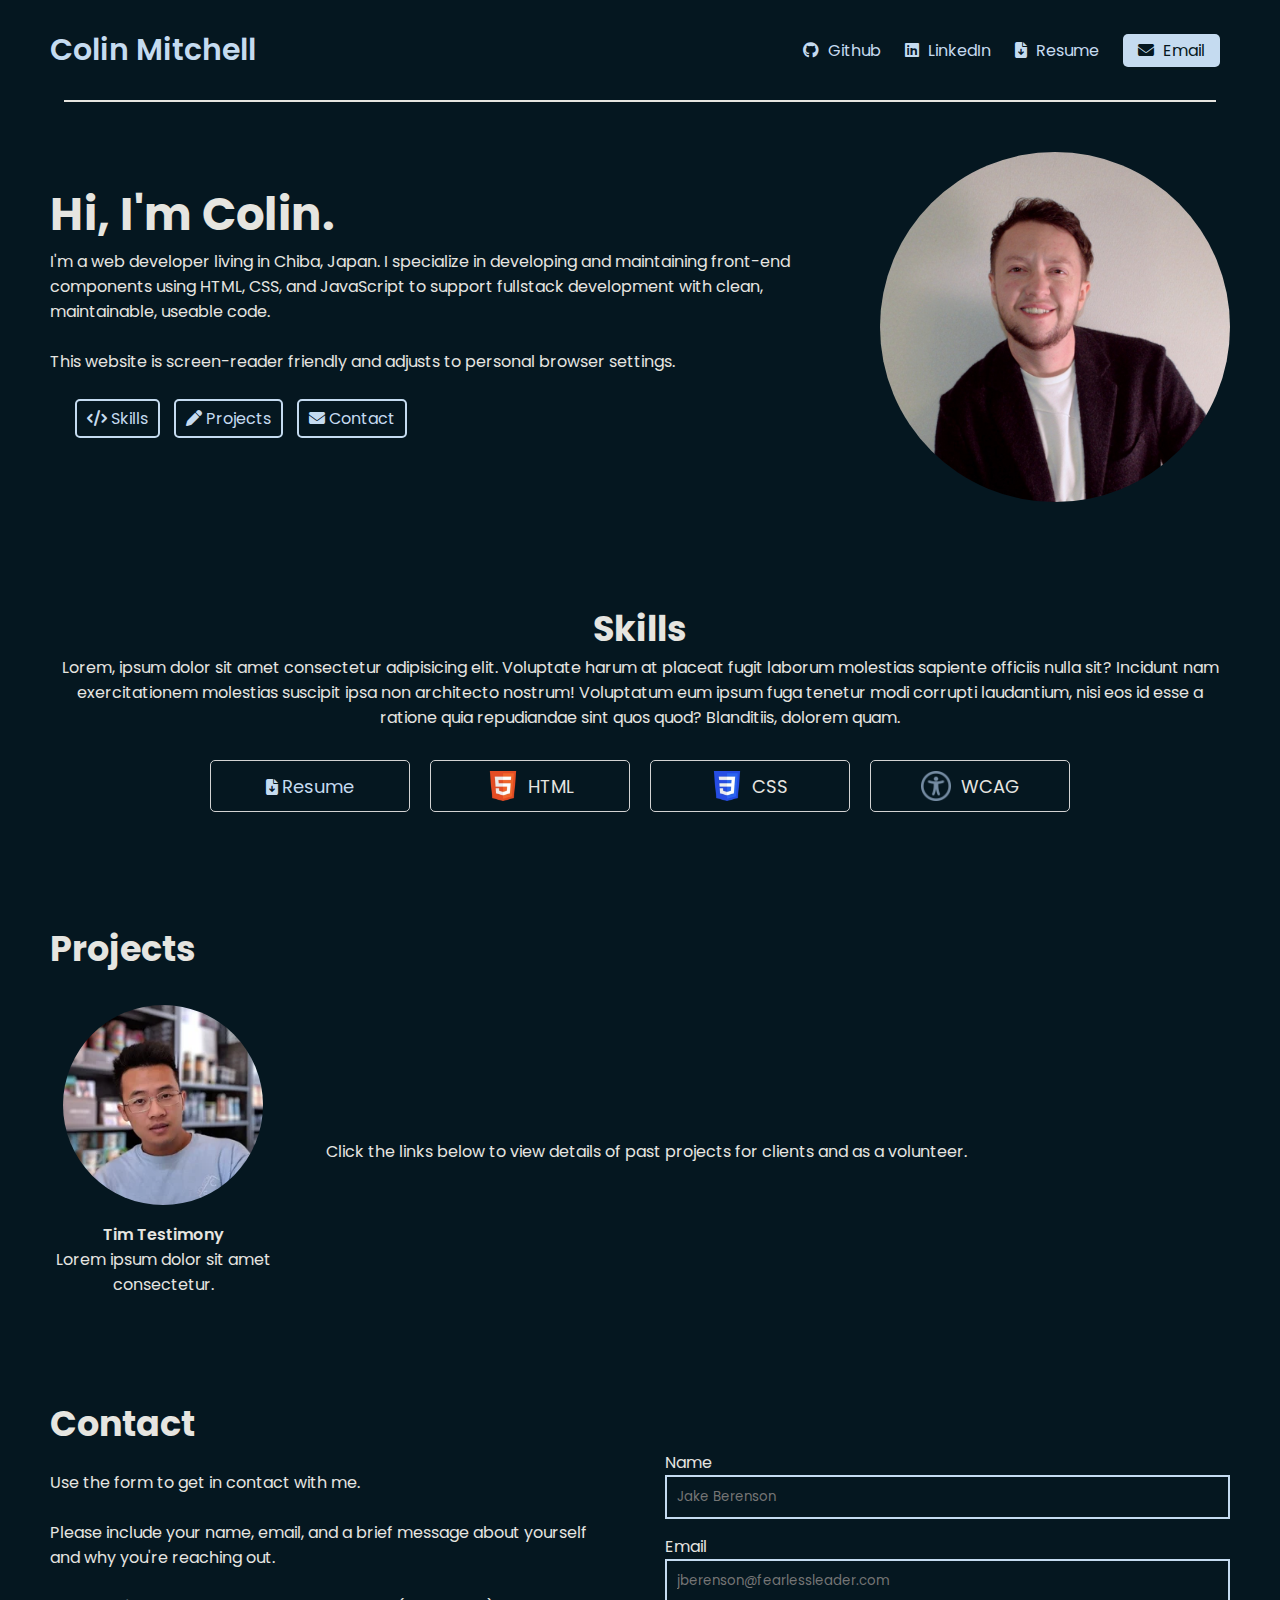
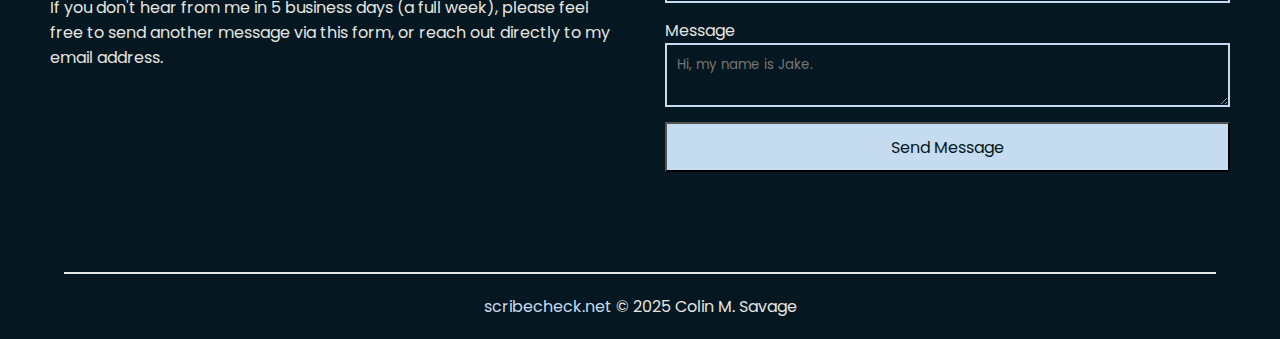
<file: index.html>
<!DOCTYPE html>
<html lang="en">
<head>
    <meta charset="UTF-8">
    <meta http-equiv="X-UA-Compatible" content="IE=edge">
    <meta name="viewport" content="width=device-width, initial-scale=1.0">
    <link rel="stylesheet" href="styles.css">
<!-- FONTS -->
<link rel="preconnect" href="https://fonts.googleapis.com">
<link rel="preconnect" href="https://fonts.gstatic.com" crossorigin>
<link href="https://fonts.googleapis.com/css2?family=Poppins:wght@400;600&display=swap" rel="stylesheet">

<!-- CDN -->
<link rel="stylesheet" href="https://cdnjs.cloudflare.com/ajax/libs/font-awesome/6.7.2/css/all.min.css" integrity="sha512-Evv84Mr4kqVGRNSgIGL/F/aIDqQb7xQ2vcrdIwxfjThSH8CSR7PBEakCr51Ck+w+/U6swU2Im1vVX0SVk9ABhg==" crossorigin="anonymous" referrerpolicy="no-referrer" />    

<title>Colin Mitchell Portfolio</title>
</head>
<body>
<!-- NAVBAR -->
 <nav>
    <div class="left">
        <a href="/">Colin Mitchell</a>
    </div>
    <div class="right">
        <a href="http://github.com" target="_blank" rel="noopener no-referrer">
            <i class="fa-brands fa-github"></i>
            <span>Github</span>
        </a>

        <a href="https://www.linkedin.com/in/colinmsavage/" target="_blank" rel="noopener no-referrer">
            <i class="fa-brands fa-linkedin"></i>
            <span>LinkedIn</span>
        </a>

        <a href="files/Colin_SAVAGE_resume_2025.pdf" target="_blank" rel="noopener no-referrer">
            <i class="fa-solid fa-file-arrow-down"></i>
            <span>Resume</span>
        </a>

        <a href="mailto:cmsavage@scribecheck.net">
            <i class="fa-solid fa-envelope"></i>
            <span>Email</span>
        </a>
    </div>
 </nav>
<hr/>
 <main>
    <!-- SECTION 1: HERO -->
     <section class="hero-section">
        <div class="text">
            <h2>Hi, I'm Colin.</h2>
            <p>I'm a web developer living in Chiba, Japan. I specialize in developing and maintaining front-end components using HTML, CSS, and JavaScript to support fullstack development with clean, maintainable, useable code.
            <br />
            <br />
            This website is screen-reader friendly and adjusts to personal browser settings. 
            </p>
            <div class="links">
                <a href="#skills">
                    <i class="fa-solid fa-code"></i>
                    <span>Skills</span>
                </a>

                <a href="#projects">
                    <i class="fa-solid fa-pen"></i>
                    <span>Projects</span>
                </a>

                <a href="#contact">
                    <i class="fa-solid fa-envelope"></i>
                    <span>Contact</span>
                </a>
            </div>
        </div>

        <div class="headshot">
            <img src="images/hero-headshot.jpg" alt="Colin Savage headshot in a circle.">

        </div>
     </section>

    <!-- SECTION 2: SKILLS -->
     <section id="skills" class="skills-section">
        <h2>Skills</h2>
        <div class="text">Lorem, ipsum dolor sit amet consectetur adipisicing elit. Voluptate harum at placeat fugit laborum molestias sapiente officiis nulla sit? Incidunt nam exercitationem molestias suscipit ipsa non architecto nostrum! Voluptatum eum ipsum fuga tenetur modi corrupti laudantium, nisi eos id esse a ratione quia repudiandae sint quos quod? Blanditiis, dolorem quam.
        </div>
        <div class="cells">
            <div class="cell">
                <a href="files/Colin_SAVAGE_resume_2025.pdf" target="_blank">
                <i class="fa-solid fa-file-arrow-down"></i>
                <span>Resume</span>
                </a>
            </div>
         
            <div class="cell">
                <img src="images/html-logo.webp" alt="HTML logo.">
                <span>HTML</span>
            </div>

              <div class="cell">
                <img src="images/css-logo.webp" alt="CSS logo.">
                <span>CSS</span>
              </div>            

            <div class="cell">
                <img src="images/univ_access-logo.webp" alt="Universal access logo, a human icon in a closed circle.">
                <span>WCAG</span>
            </div>
       <!--  
            <div class="cell">
                <img src="images/javascript-logo.webp" alt="JavaScript logo">
                <span>JavaScript</span>
            </div>

            <div class="cell">
                <img src="images/node-logo.webp" alt="Node.js logo">
                <span>Node.js</span>
            </div>

            <div class="cell">
                <img src="images/react-logo.webp" alt="React logo">
                <span>React</span>
            </div>
-->
        </div>
     </section>

    <!-- SECTION 3: PROJECTS -->
     <section id="projects" class="projects-section">
        <h2>Projects</h2>
        <div class="group">
            <div class="person-details">
                <img src="images/testimony-headshot.webp" alt="headshot of Tim Testimony">
                <p>Tim Testimony</p>
                <p>Lorem ipsum dolor sit amet consectetur.</p>
            </div>
            <div class="text">
                Click the links below to view details of past projects for clients and as a volunteer.
            </div>
        </div>
     </section>

    <!-- SECTION 4: CONTACT -->
     <section id="contact" class="contact-section">
        <h2>Contact</h2>
        <div class="group">
            <div class="text">
            <p>Use the form to get in contact with me. </p>
            <br />
            <p>Please include your name, email, and a brief message about yourself and why you're reaching out.
            </p>
        <br />
            <p>If you don't hear from me in 5 business days (a full week), please feel free to send another message via this form, or reach out directly to my email address.</p>
            </div>
            <form>
                <label for="name">Name</label>
                <input type="text" id="name" placeholder="Jake Berenson" required>

                <label for="email">Email</label>
                <input type="text" id="email" placeholder="jberenson@fearlessleader.com" required>

                <label for="message">Message</label>
                <textarea id="message" placeholder="Hi, my name is Jake. " required></textarea>

                <button type="submit">Send Message</button>
            </form>
        </div>
     </section>
     <hr />
 </main>
     <!-- FOOTER --> 
      <footer>
 <a href="https://scribecheck.net">scribecheck.net</a> © 2025 Colin M. Savage
</footer>
</body>
</html>
</file>
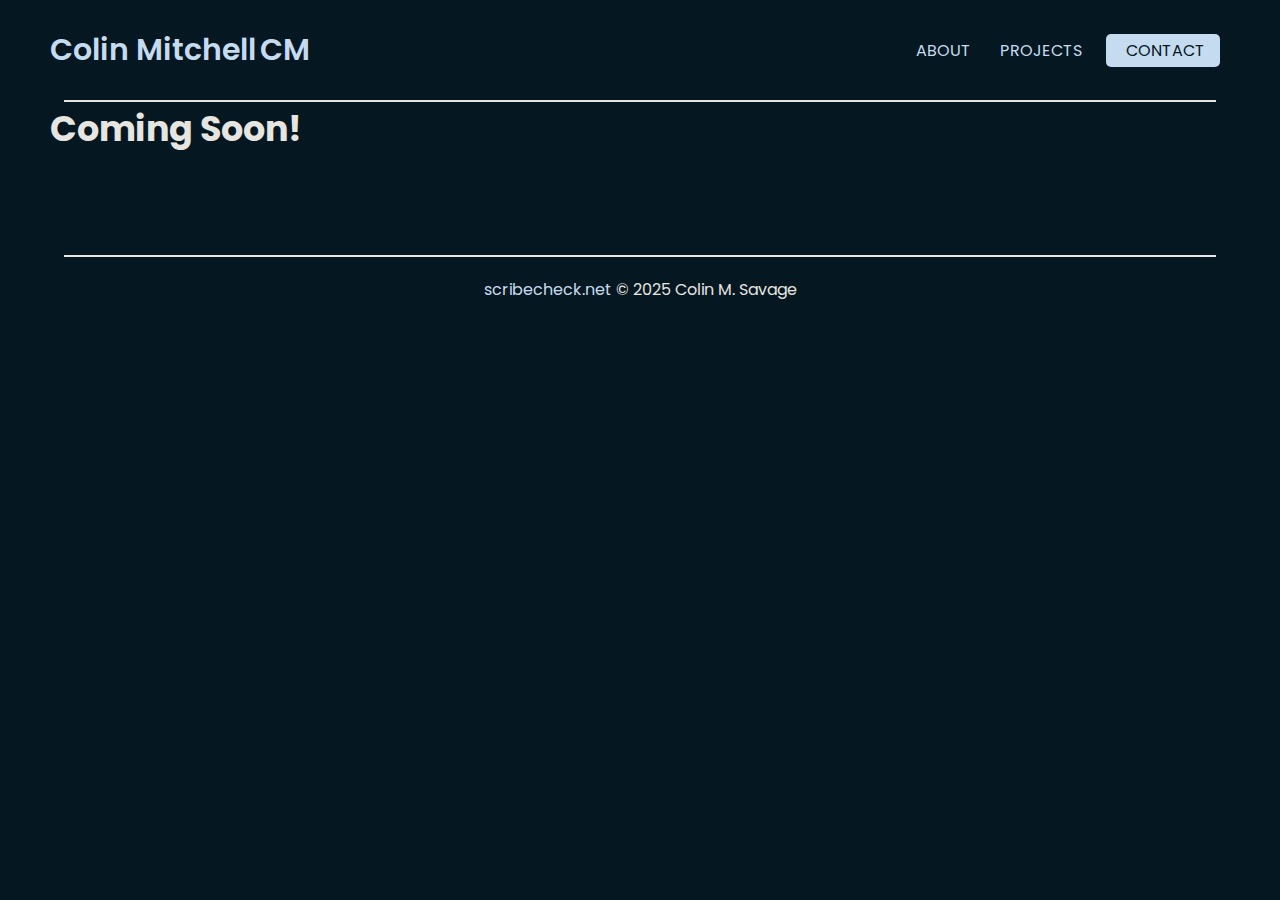
<file: contact.html>
<!DOCTYPE html>
<html lang="en">
<head>
    <meta charset="UTF-8">
    <meta http-equiv="X-UA-Compatible" content="IE=edge">
    <meta name="viewport" content="width=device-width, initial-scale=1.0">
    <link rel="stylesheet" href="styles.css">
<!-- FONTS -->
<link rel="preconnect" href="https://fonts.googleapis.com">
<link rel="preconnect" href="https://fonts.gstatic.com" crossorigin>
<link href="https://fonts.googleapis.com/css2?family=Poppins:wght@400;600&display=swap" rel="stylesheet">

<!-- CDN -->
<link rel="stylesheet" href="https://cdnjs.cloudflare.com/ajax/libs/font-awesome/6.7.2/css/all.min.css" integrity="sha512-Evv84Mr4kqVGRNSgIGL/F/aIDqQb7xQ2vcrdIwxfjThSH8CSR7PBEakCr51Ck+w+/U6swU2Im1vVX0SVk9ABhg==" crossorigin="anonymous" referrerpolicy="no-referrer" />    

<title>Colin Mitchell Portfolio</title>
</head>
<body>
<!-- NAVBAR -->
 <nav>
    <div class="left">
        <a class="full-name" href="index.html">Colin Mitchell</a>
        <a class="initials" href="index.html">CM</a>
    </div>
    <div class="right">
        <a href="index.html" rel="noopener no-referrer">
           <span>ABOUT</span>
        </a>

        <a href="projects.html" rel="noopener no-referrer">
            <span>PROJECTS</span>
        </a>

        <a href="contact.html" rel="noopener no-referrer">
           <span class="active">CONTACT</span>
        </a>

    </div>
 </nav>
<hr/>

<!-- SECTION 4: CONTACT -->
     <section id="contact" class="contact-section">
        <h2>Coming Soon!</h2>
        <!--
        <div class="group">
            <div class="text">
            <p>Use the form to get in contact with me. </p>
            <br />
            <p>Please include your name, email, and a brief message about yourself and why you're reaching out.
            </p>
        <br />
            <p>If you don't hear from me in 5 business days (a full week), please feel free to send another message via this form, or reach out directly to my email address.</p>
            </div>
            <form>
                <label for="name">Name</label>
                <input type="text" id="name" placeholder="Jake Berenson" required>

                <label for="email">Email</label>
                <input type="text" id="email" placeholder="jberenson@fearlessleader.com" required>

                <label for="message">Message</label>
                <textarea id="message" placeholder="Hi, my name is Jake. " required></textarea>

                <button type="submit">Send Message</button>
            </form>
        </div>
    -->
     </section>
 <hr />
 </main>
     <!-- FOOTER --> 
      <footer>
 <a href="https://scribecheck.net">scribecheck.net</a> © 2025 Colin M. Savage
</footer>
</body>
</html>
</file>
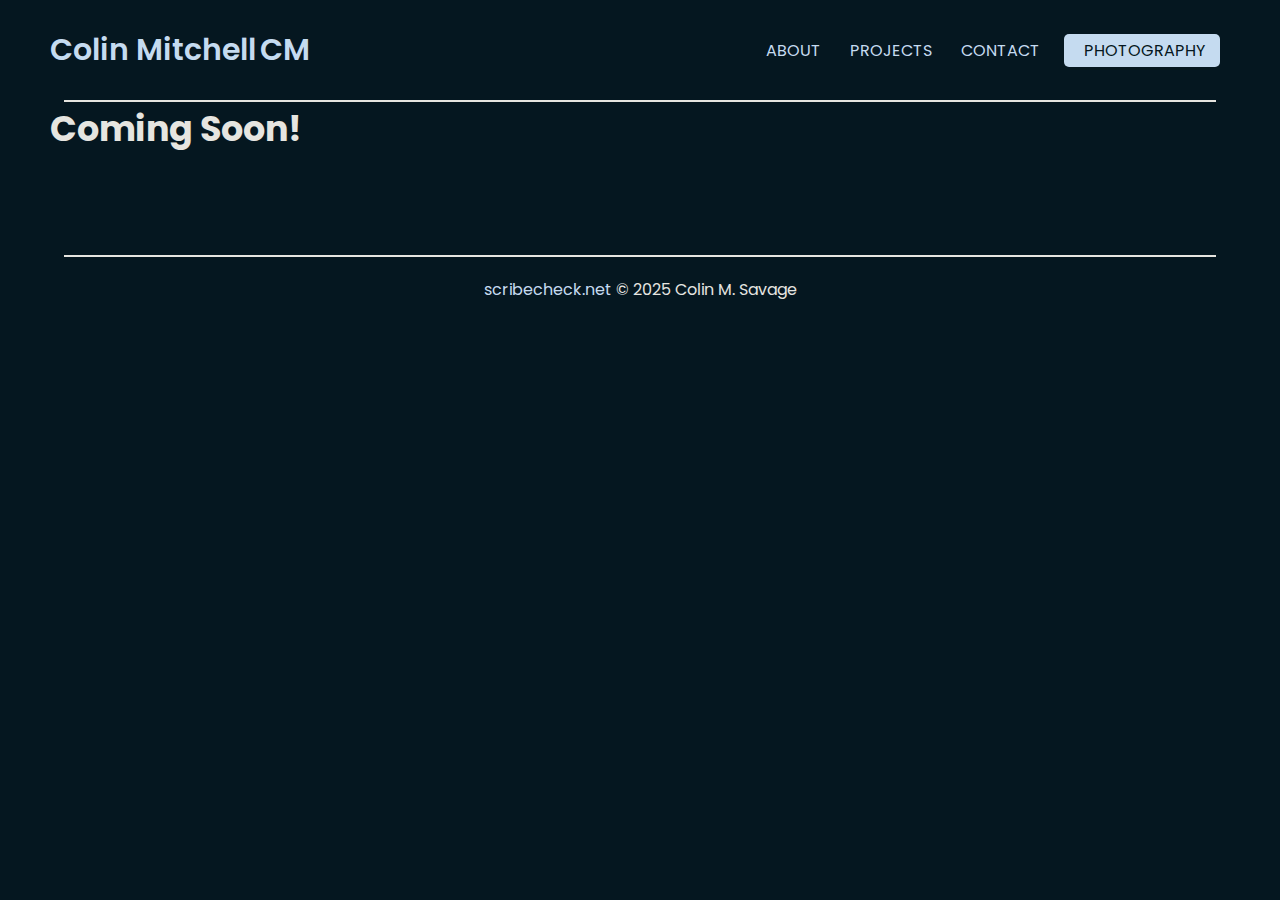
<file: projects.html>
<!DOCTYPE html>
<html lang="en">
<head>
    <meta charset="UTF-8">
    <meta http-equiv="X-UA-Compatible" content="IE=edge">
    <meta name="viewport" content="width=device-width, initial-scale=1.0">
    <link rel="stylesheet" href="styles.css">
<!-- FONTS -->
<link rel="preconnect" href="https://fonts.googleapis.com">
<link rel="preconnect" href="https://fonts.gstatic.com" crossorigin>
<link href="https://fonts.googleapis.com/css2?family=Poppins:wght@400;600&display=swap" rel="stylesheet">

<!-- CDN -->
<link rel="stylesheet" href="https://cdnjs.cloudflare.com/ajax/libs/font-awesome/6.7.2/css/all.min.css" integrity="sha512-Evv84Mr4kqVGRNSgIGL/F/aIDqQb7xQ2vcrdIwxfjThSH8CSR7PBEakCr51Ck+w+/U6swU2Im1vVX0SVk9ABhg==" crossorigin="anonymous" referrerpolicy="no-referrer" />    

<title>Colin Mitchell Portfolio</title>
</head>
<body>
<!-- NAVBAR -->
 <nav>
    <div class="left">
        <a class="full-name" href="index.html">Colin Mitchell</a>
        <a class="initials" href="index.html">CM</a>
    </div>
    <div class="right">
        <a href="index.html" rel="noopener no-referrer">
           <span>ABOUT</span>
        </a>

        <a href="projects.html" rel="noopener no-referrer">
            <span class="active">PROJECTS</span>
        </a>

        <a href="contact.html" rel="noopener no-referrer">
           <span>CONTACT</span>
        </a>

        <a href="gallery.html" rel="noopener no-referrer">
           <span>PHOTOGRAPHY</span>
        </a>

    </div>
 </nav>
<hr/>

     <!-- SECTION 3: PROJECTS -->
      <main class="page">
     <section id="projects" class="projects-section">
        <h2>Coming Soon!</h2>
    <!--    
        <div class="group">
            <div class="person-details">
                <img src="images/testimony-headshot.webp" alt="headshot of Tim Testimony">
                <p>Tim Testimony</p>
                <p>Lorem ipsum dolor sit amet consectetur.</p>
            </div>
            <div class="text">
                Click the links below to view details of past projects for clients and as a volunteer.
            </div>
        </div>
    -->
     </section>
     </main>
 <hr />
     <!-- FOOTER --> 
      <footer>
 <a href="https://scribecheck.net">scribecheck.net</a> © 2025 Colin M. Savage
</footer>
</body>
</html>
</file>
<file: styles.css>
:root {
    --text-color: #e6e5e0; 
    --background-color: #051720;
    --link-color: #c5dbf0;
    --active-color: #caffbf;
    --focus-color: #f9a53e;
    --hover-color: #f9a53e;
}

* {
    margin: 0;
    padding: 0;
    box-sizing: border-box;
}

html {
    scroll-behavior: smooth;
}

body {
    font-family: 'Poppins', Arial, Helvetica, sans-serif;
    background-color: var(--background-color);
    max-width: 1400px;
    margin: 0 auto;
}

a {
    color: var(--link-color);
    text-decoration: none;
}

/* FOOTER */
footer {
    color: var(--text-color);
    padding: 10px;
    margin: 10px auto;
    text-align: center;
}


/* NAVBAR */

nav {
    display: flex;
    justify-content: space-between;
    align-items: center;
    padding: 0 50px;
    height: 100px;
}

nav .left a {
    color: var(--link-color);
    font-size: 30px;
    font-weight: 600;
    transition: .1s;
}

nav .right a {
    color: var(--link-color);
    margin: 0 10px;
    transition: .1s;
}


nav .right a:last-child {
    color: var(--background-color);
    background-color: var(--link-color);
    padding: 5px 15px;
    border-radius: 5px;
}

nav .right a span {
    margin-left: 5px;
}

nav .right a:last-child:hover {
    color: var(--background-color);
    background-color: var(--hover-color);
    text-decoration: 1.5px solid underline;
}

nav .right a:hover,
nav .left a:hover {
    color: var(--hover-color);
    text-decoration: 1.5px solid underline;
}

nav .right a:last-child:active {
    color: var(--background-color);
    background-color: var(--active-color);
}

nav .right a:active,
nav .left a:active {
    color: var(--active-color);
}

hr {
    width: 90%;
    border: 1px solid var(--text-color);
    margin: auto;
}

/* SECTION 1: Hero */
.hero-section {
    display: flex;
    justify-content: space-between;
    align-items: center;
    padding: 0 50px;
    margin: 50px 0;
    margin-bottom: 100px;
    gap: 40px;
    color: var(--text-color);
}

.hero-section .text {
    flex: 5;
}

.hero-section .text h2 {
    font-size: 45px;
}

.hero-section .text .links {
    margin: 25px;
}

.hero-section .headshot {
    flex: 2;
    display: flex;
    justify-content: right;
}

.hero-section .headshot img {
    border-radius: 50%;
    width: 350px;
}

.hero-section .text .links a {
    display: inline-block;
    padding: 5px 10px;
    border: 2px solid var(--link-color);
    border-radius: 5px;
    margin-right: 10px;
    margin-bottom: 10px;
    transition: .1s;
}

.hero-section .text .links a:hover {
    color: var(--hover-color);
    border: 2px solid var(--hover-color);
    text-decoration: 1.5px solid underline;
}

/* SECTION 2: Skills */
.skills-section {
    padding: 0 50px;
    margin-bottom: 100px;
    color: var(--text-color);
}

.skills-section h2 {
    text-align: center;
    font-size: 35px;
}

.skills-section .text {
    text-align: center;
    margin-bottom: 20px;
}

.skills-section .cells {
    display: flex;
    justify-content: center;
    flex-wrap: wrap;
}

.skills-section .cells .cell {
    display: flex;
    justify-content: center;
    align-items: center;
    gap: 10px;
    
    width: 200px;
    padding: 10px 20px;
    margin: 10px;
    border: 1.5px solid #d3d3d3;
    border-radius: 5px; 
}

.skills-section .cells .cell span {
    font-size: 18px;
}

.skills-section .cells .cell img {
    width: 30px ;
    height: 30px ;
    object-fit: contain;
    border-radius: 2px;
}
/* SECTION 3: Projects */

.projects-section {
    padding: 0 50px;
    margin-bottom: 100px;
    color: var(--text-color);
}

.projects-section h2 {
    font-size: 35px;
    margin-bottom: 30px;
    
}

.projects-section .group {
    display: flex;
    align-items: center;
    gap: 50px;
}

.projects-section .group .person-details {
    text-align: center;
    flex: 2;
}

.projects-section .group .text {
    flex: 8;
}

.projects-section .group .person-details img {
    width: 200px;
    aspect-ratio: 1 / 1;
    object-fit: cover;
    border-radius: 50%;
    margin-bottom: 10px;
}

.projects-section .group .person-details p {
    font-weight: 600;
}

.projects-section .group .person-details p:last-child {
    font-weight: normal;
}

/* SECTION 4: Contact */

.contact-section {
padding: 0 50px;
margin-bottom:100px;
color: var(--text-color);
}

.contact-section input,
.contact-section textarea {
    color: var(--text-color);
}

.contact-section h2 {
    font-size: 35px;
}

.contact-section .group {
    display: flex;
    gap: 50px;
}

.contact-section .group .text {
    flex: 3;
    margin-top: 20px;
}

.contact-section .group form {
    flex: 3;
    display: flex;
    flex-direction: column;
}

.contact-section .group form input,
.contact-section .group form textarea {
    font-family: 'Poppins', sans-serif;
    border: 2px solid var(--link-color);
    background-color: transparent;
    padding: 10px;
    margin-bottom: 15px;
    resize: vertical ;
}

.contact-section .group form button {
    font-size: 16px;
    font-family: 'Poppins', sans-serif;
    color: var(--background-color);
    background-color: var(--link-color);
    height: 50px;
    transition: .1s;
}

.contact-section .group form button:hover {
    filter:brightness(.8);
}

.contact-section .group form button:active {
    background-color: var(--active-color);
    color: var(--text-color);
}

@media (max-width: 850px) {
/* SECTION 1: Hero */
    .hero-section .text h2 {
        font-size: 35px;
    }
}

@media (max-width: 740px) {
/* SECTION 1: Hero */
    .hero-section {
        flex-direction: column-reverse;
    }

    .hero-section .headshot img {
        width: 300px;
    }


/* SECTION 3: Projects */
    .projects-section {
        text-align: center;
    }

    .projects-section .group {
        flex-direction: column;
    }

/* SECTION 4: Contact */
    .contact-section .group {
        flex-direction: column;
    }

}

@media (max-width: 600px) {
/* NAVBAR */
    nav {
        padding: 0 20px;
    }

    nav .right a {
        font-size: 22px;
    }

    nav .right a:last-child {
        color: var(--text-color);
        background-color: transparent;
        padding: 0 ;
    }

    nav .right a span {
        display: none;
    }

/* SECTION 1: Hero */

    .hero-section {
        padding: 0 20px;
    }

    .hero-section .text h2 {
        font-size: 30px;
    }

/* SECTION 2: Skills */
    
    .skills-section {
        padding: 0 20px;
    }

    .skills-section .cells .cell span {
        font-size: 16px;
    }

/* SECTION 3: Projects */
    .projects-section {
        padding: 0 20px;
}

/* SECTION 4: Contact */

    .contact-section {
        padding: 0 20px;
    }
}
</file>
